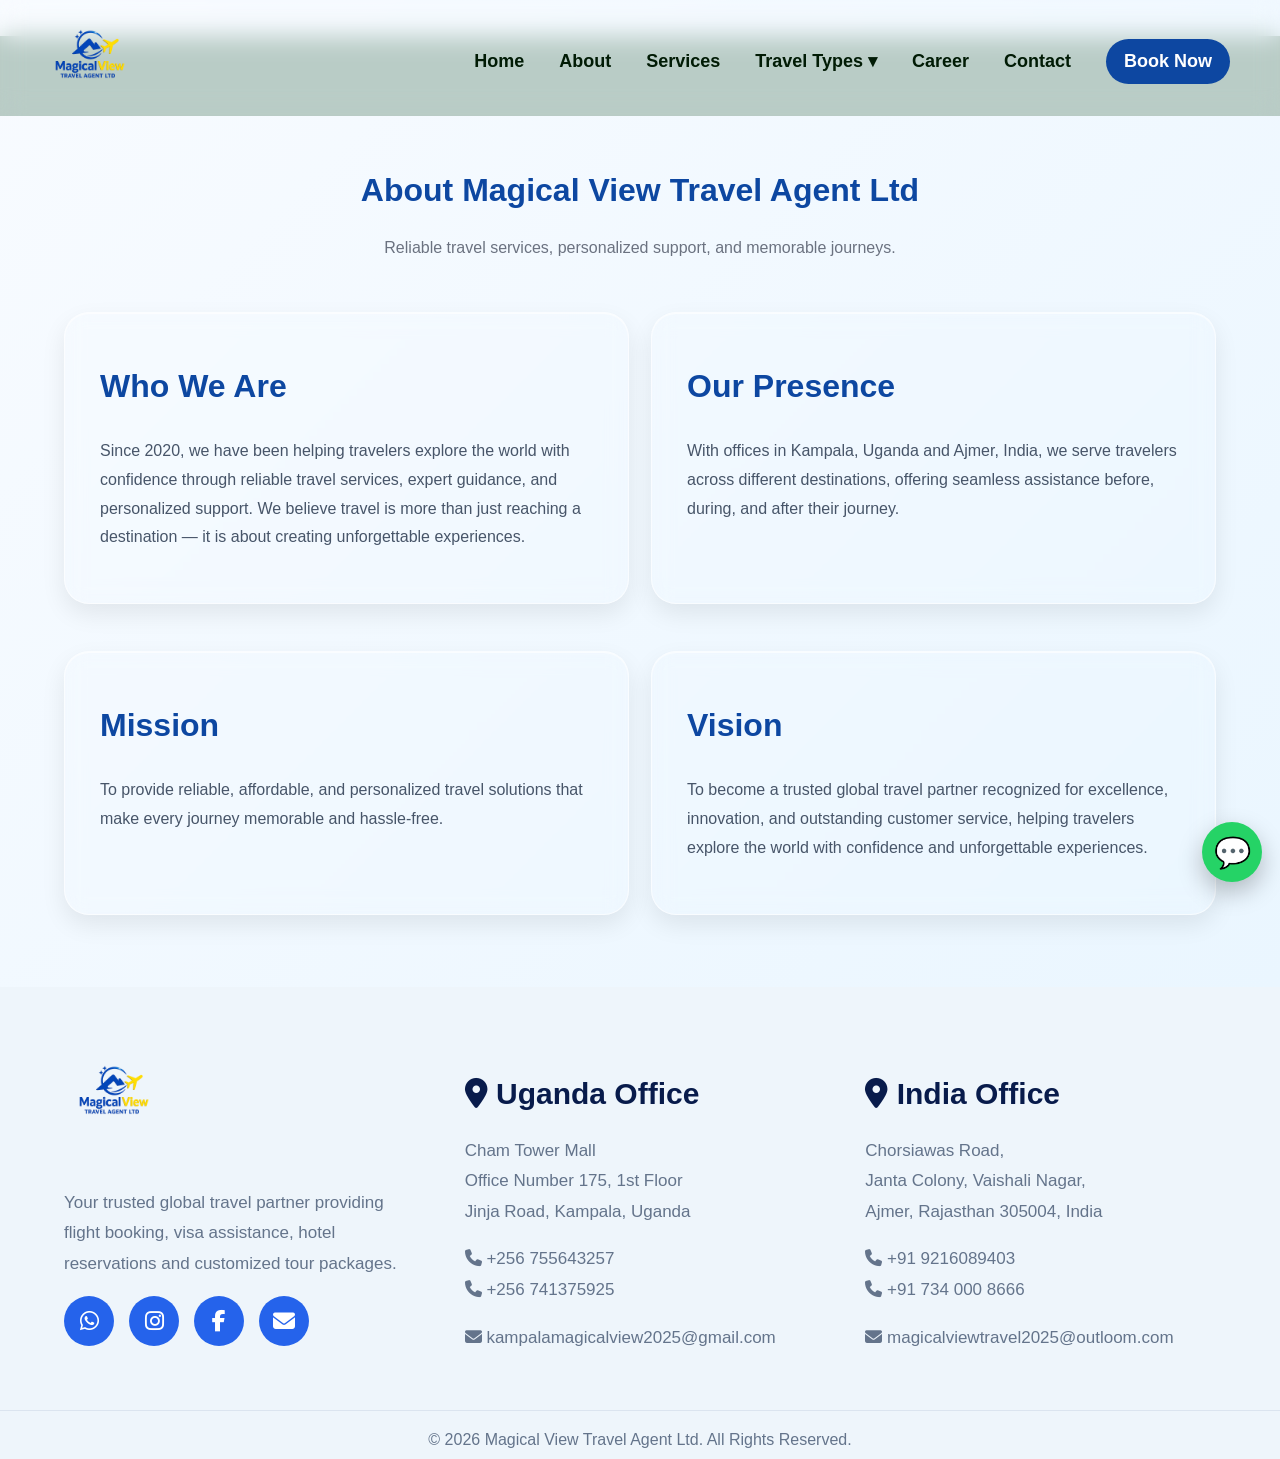
<file: about.html>
<!doctype html>
<html lang="en">

<head>
  <meta charset="utf-8">
  <meta name="viewport" content="width=device-width,initial-scale=1">
  <title>About Us - Magical View Travel</title>
  <link rel="stylesheet" href="style.css">
  <link rel="stylesheet"
href="https://cdnjs.cloudflare.com/ajax/libs/font-awesome/6.5.1/css/all.min.css">
</head>

<body  class="about-page">

  <nav class="nav">
    <div class="container">
      <a class="brand" href="index.html">
        <img src="assets/logo.png" alt="Magical View Travel Logo">
      
      </a>
      <div class="menu">
        <a href="index.html">Home</a>
        <a href="about.html">About</a>
        <a href="services.html">Services</a>

        <!--this is a dropdwon menu-->

         <div class="dropdown">
           <a href="index.html#travel-types">Travel Types ▾</a>

          <div class="dropdown-menu">
            <a href="#honeymoon">Honeymoon</a>
            <a href="#family">Family Vacation</a>
            <a href="#cultural">Cultural Tours</a>
            <a href="#adventure">Adventure Tours</a>
          </div>
        </div>

        <a href="career.html">Career</a>
        <a href="contact.html">Contact</a>
        <a class="btn btn-primary" href="contact.html#booking">Book Now</a>
      </div>
    </div>
  </nav>


  <section class="section about-page">
    <div class="container">
      <div class="section-title">
        <h2>About Magical View Travel Agent Ltd</h2>
        <p>Reliable travel services, personalized support, and memorable journeys.</p>
      </div>

      <div class="grid grid-2">
       <div class="card about-card">
          <h3>Who We Are</h3>
          <p>Since 2020, we have been helping travelers explore the world with confidence through reliable travel
            services, expert guidance, and personalized support. We believe travel is more than just reaching a
            destination — it is about creating unforgettable experiences.</p>
        </div>
       <div class="card about-card">
          <h3>Our Presence</h3>
          <p>With offices in Kampala, Uganda and Ajmer, India, we serve travelers across different destinations,
            offering seamless assistance before, during, and after their journey.</p>
        </div>
      </div>

      <div class="grid grid-2" style="margin-top:22px">
       <div class="card about-card">
          <h3>Mission</h3>
          <p>To provide reliable, affordable, and personalized travel solutions that make every journey memorable and
            hassle-free.</p>
        </div>
       <div class="card about-card">
          <h3>Vision</h3>
          <p>To become a trusted global travel partner recognized for excellence, innovation, and outstanding customer
            service, helping travelers explore the world with confidence and unforgettable experiences.</p>
          
        </div>
      </div>




      <div class="whatsapp">
        <a href="#" class="whatsapp-btn" id="waBtn" aria-label="WhatsApp">💬</a>
        <div class="wa-menu" id="waMenu">
          <h4>Chat on WhatsApp</h4>
          <a class="wa-link" href="https://wa.me/256755643257" target="_blank" rel="noopener">
            Uganda Office 1
            <small>+256 755643257</small>
          </a>
          <a class="wa-link" href="https://wa.me/256741375925" target="_blank" rel="noopener">
            Uganda Office 2
            <small>+256 741375925</small>
          </a>
          <a class="wa-link" href="https://wa.me/919216089403" target="_blank" rel="noopener">
            India Office
            <small>+91 9216089403</small>
          
          </a>

          <a class="wa-link" href="https://wa.me/919216089402" target="_blank" rel="noopener">
            India Office
          
            <small>+91 919216089402</small>
          </a>

        </div>
      </div>
    </div>
  </section>

   <footer class="footer-modern">

  <div class="container footer-grid">

    <!-- Company Info -->
    <div class="footer-company">

      <img src="assets/logo.png" alt="Magical View Travel Logo">

      <p>
        Your trusted global travel partner providing flight booking,
        visa assistance, hotel reservations and customized tour packages.
      </p>

     <div class="social-icons">

  <a href="https://wa.me/256755643257" target="_blank">
    <i class="fab fa-whatsapp"></i>
  </a>

  <a href="https://www.instagram.com/" target="_blank">
    <i class="fab fa-instagram"></i>
  </a>

  <a href="https://www.facebook.com/" target="_blank">
    <i class="fab fa-facebook-f"></i>
  </a>

  <a href="mailto:magicalview4@gmail.com">
    <i class="fas fa-envelope"></i>
  </a>

</div>
      <!-- WhatsApp Popup -->
      <div class="footer-wa-menu" id="footerWaMenu">

        <a href="https://wa.me/256755643257" target="_blank">
          Uganda Office 1
          <small>+256 755643257</small>
        </a>

        <a href="https://wa.me/256741375925" target="_blank">
          Uganda Office 2
          <small>+256 741375925</small>
        </a>

        <a href="https://wa.me/919216089403" target="_blank">
          India Office 1
          <small>+91 9216089403</small>
        </a>

        <a href="https://wa.me/917340008666" target="_blank">
          India Office 2
          <small>+91 7340008666</small>
        </a>

      </div>

    </div>

    <!-- Uganda Office -->
    <div class="office-box">

      <h3><i class="fas fa-map-marker-alt"></i> Uganda Office</h3>

      <p>
        Cham Tower Mall<br>
        Office Number 175, 1st Floor<br>
        Jinja Road, Kampala, Uganda
      </p>

      <p>
        <i class="fas fa-phone"></i> +256 755643257<br>
        <i class="fas fa-phone"></i> +256 741375925
      </p>

      <p>
        <i class="fas fa-envelope"></i>
        kampalamagicalview2025@gmail.com
      </p>

    </div>

    <!-- India Office -->
    <div class="office-box">

      <h3><i class="fas fa-map-marker-alt"></i> India Office</h3>

      <p>
        Chorsiawas Road,<br>
        Janta Colony, Vaishali Nagar,<br>
        Ajmer, Rajasthan 305004, India
      </p>

      <p>
        <i class="fas fa-phone"></i> +91 9216089403<br>
        <i class="fas fa-phone"></i> +91 734 000 8666
      </p>

      <p>
        <i class="fas fa-envelope"></i>
        magicalviewtravel2025@outloom.com
      </p>

    </div>

  </div>

  <div class="footer-copy">
    © 2026 Magical View Travel Agent Ltd. All Rights Reserved.
  </div>

</footer>


      <script src="script.js"></script>

</body>

</html>
</file>
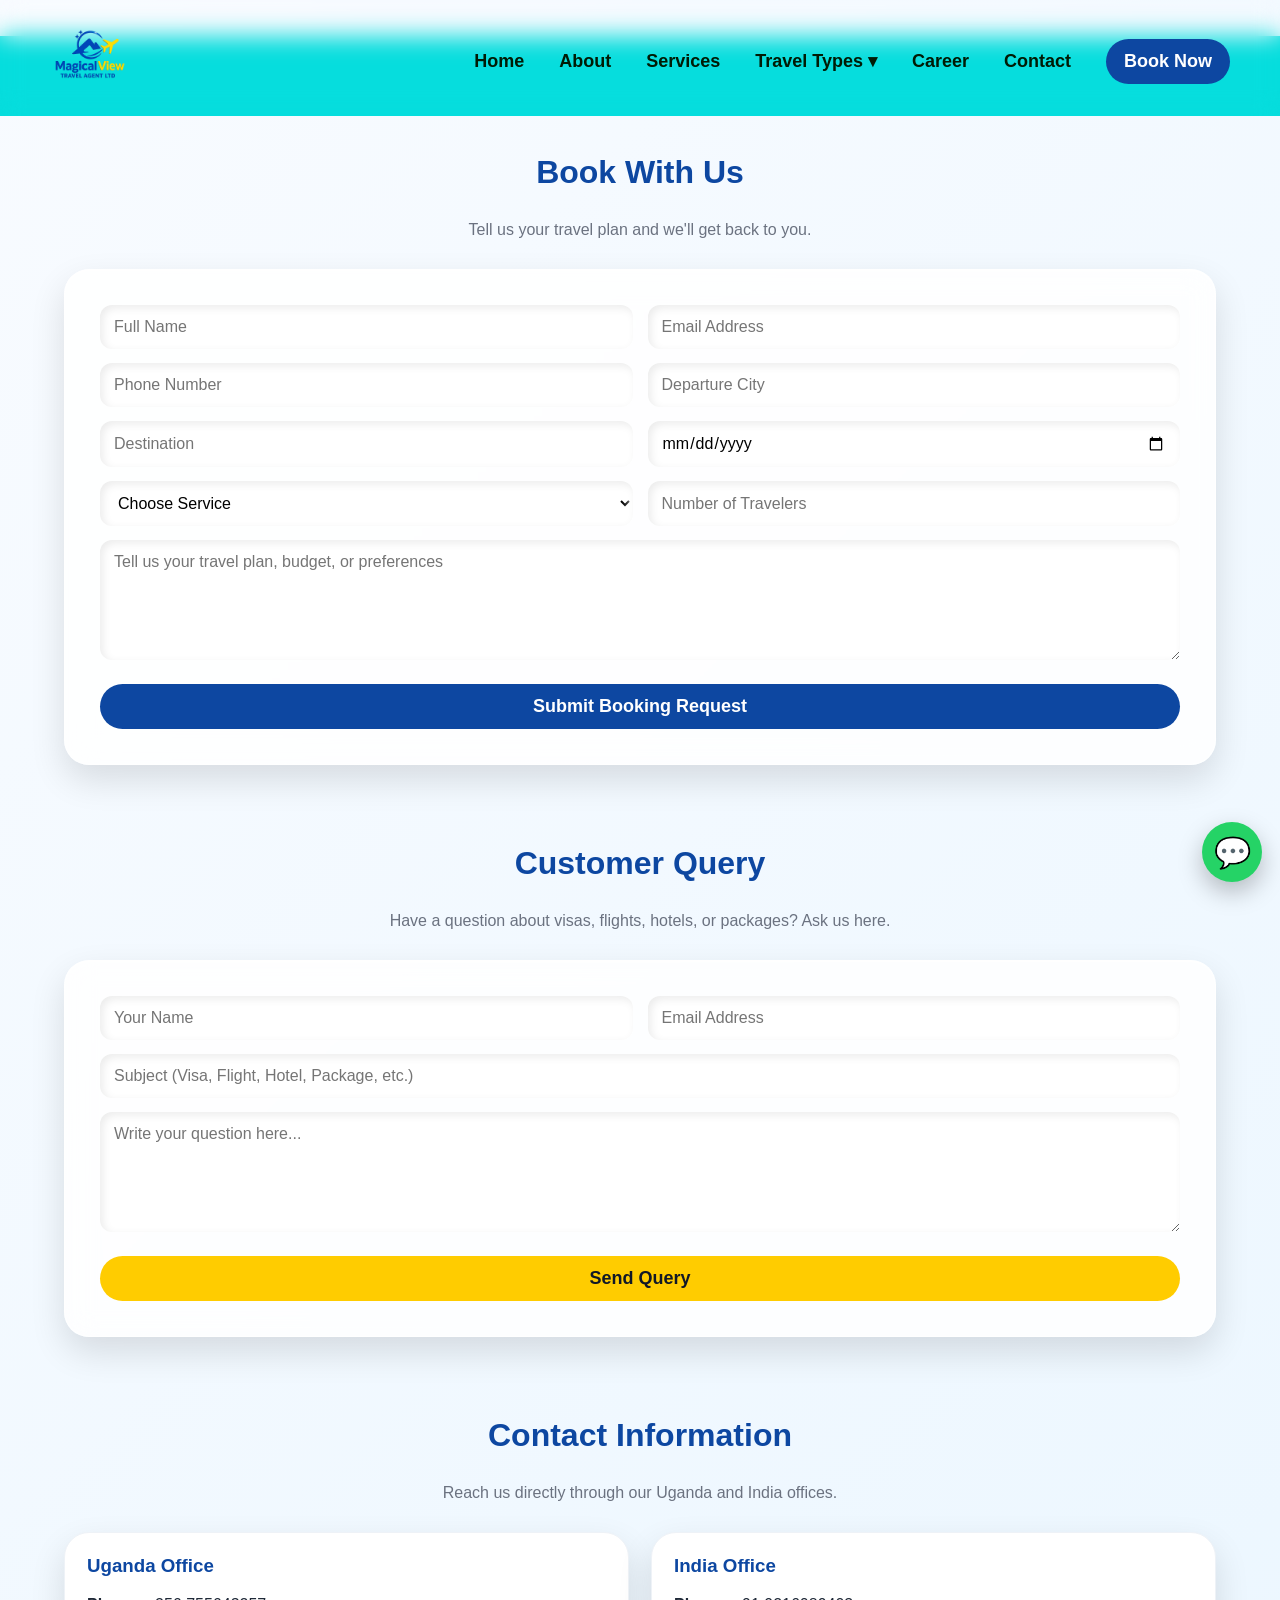
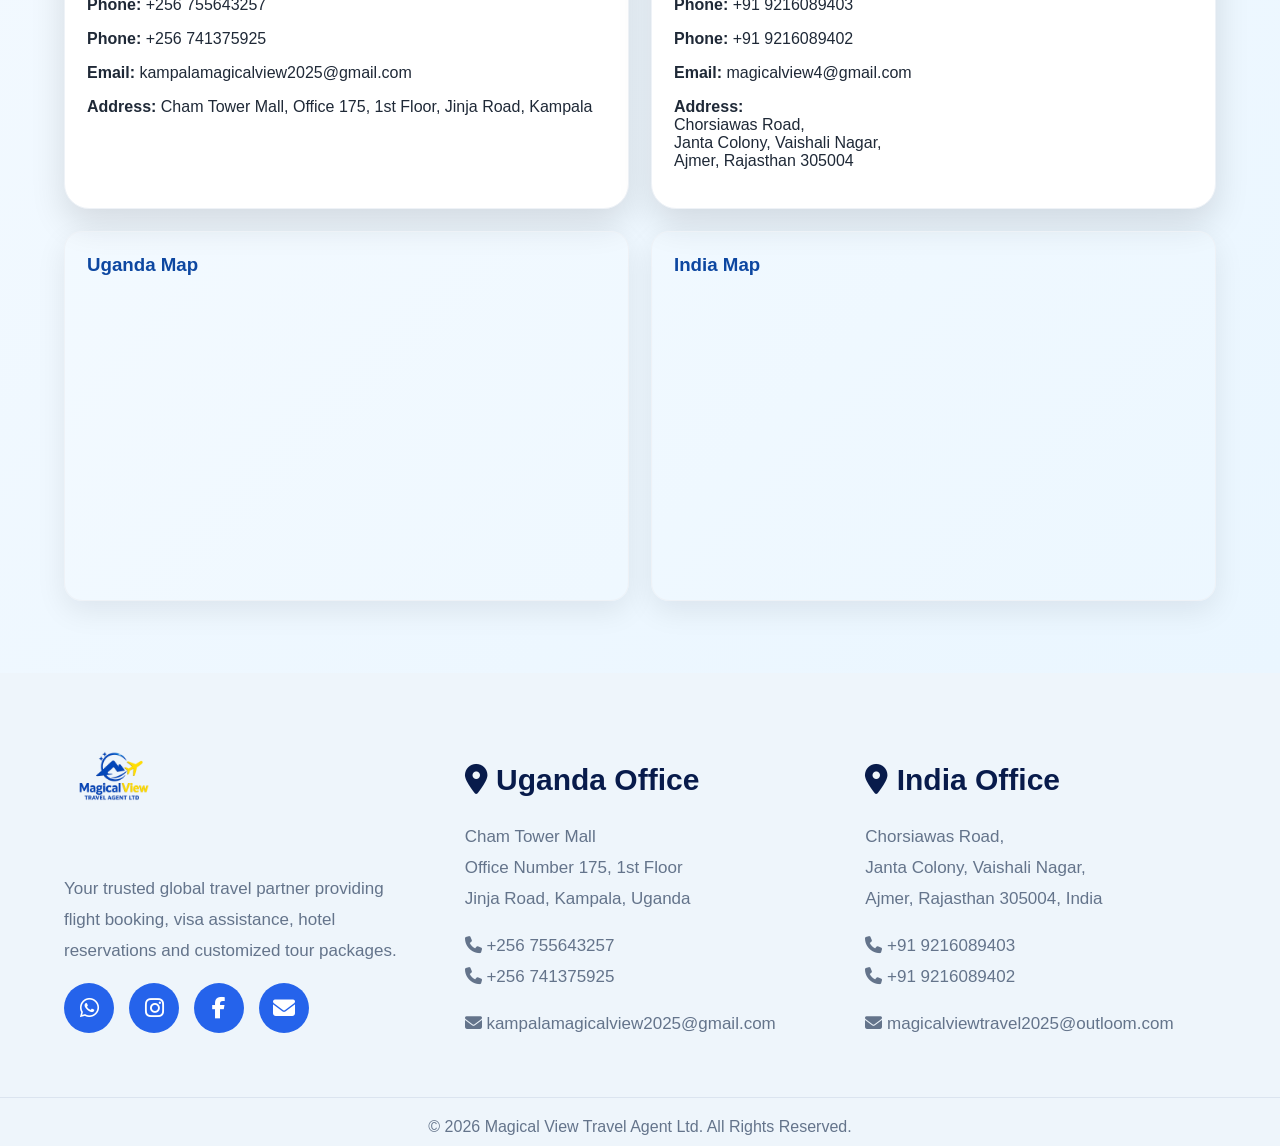
<file: contact.html>
<!doctype html>
<html lang="en">

<head>
  <meta charset="utf-8">
  <meta name="viewport" content="width=device-width,initial-scale=1">
  <title>Contact &amp; Booking - Magical View Travel</title>
  <link rel="stylesheet" href="style.css">
  <link rel="stylesheet"
href="https://cdnjs.cloudflare.com/ajax/libs/font-awesome/6.5.1/css/all.min.css">
</head>

<body class="contact-page"">

  <nav class="nav">
    <div class="container">
      <a class="brand" href="index.html">
        <img src="assets/logo.png" alt="Magical View Travel Logo">
       
      </a>
      <div class="menu">
        <a href="index.html">Home</a>
        <a href="about.html">About</a>
        <a href="services.html">Services</a>
            <div class="dropdown">
           <a href="index.html#travel-types">Travel Types ▾</a>

          <div class="dropdown-menu">
            <a href="#honeymoon">Honeymoon</a>
            <a href="#family">Family Vacation</a>
            <a href="#cultural">Cultural Tours</a>
            <a href="#adventure">Adventure Tours</a>
          </div>
        </div>

        <a href="career.html">Career</a>
        <a href="contact.html">Contact</a>

        <a class="btn btn-primary" href="contact.html#booking">Book Now</a>
      </div>
    </div>
  </nav>


  <section class="section" style="padding-top:54px">
    <div class="container">
      <div class="section-title">
        <h2>Book With Us</h2>
        <p>Tell us your travel plan and we&apos;ll get back to you.</p>
      </div>

      <div class="card booking-card">
        <form class="form" action="#" method="post">
          <div class="form-row">
            <input type="text" name="name" placeholder="Full Name" required>
            <input type="email" name="email" placeholder="Email Address" required>
          </div>
          <div class="form-row">
            <input type="tel" name="phone" placeholder="Phone Number" required>
            <input type="text" name="departure" placeholder="Departure City">
          </div>
          <div class="form-row">
            <input type="text" name="destination" placeholder="Destination">
            <input type="date" name="travel_date">
          </div>
          <div class="form-row">
            <select name="service">
              <option>Choose Service</option>
              <option>Flight Booking</option>
              <option>Hotel Booking</option>
              <option>Visa Assistance</option>
              <option>Custom Tour Package</option>
              <option>Group / Corporate Travel</option>
            </select>
            <input type="number" name="travellers" min="1" placeholder="Number of Travelers">
          </div>
          <textarea name="details" placeholder="Tell us your travel plan, budget, or preferences"></textarea>
          <button class="btn btn-primary" type="submit">Submit Booking Request</button>
        </form>
      </div>

      <div class="section-title" style="margin-top:46px">
        <h2>Customer Query</h2>
        <p>Have a question about visas, flights, hotels, or packages? Ask us here.</p>
      </div>

      <div class="card booking-card" id="query">
        <form class="form" action="#" method="post">
          <div class="form-row">
            <input type="text" name="qname" placeholder="Your Name" required>
            <input type="email" name="qemail" placeholder="Email Address" required>
          </div>
          <input type="text" name="subject" placeholder="Subject (Visa, Flight, Hotel, Package, etc.)">
          <textarea name="message" placeholder="Write your question here..." required></textarea>
          <button class="btn btn-secondary" type="submit">Send Query</button>
        </form>
      </div>

      <div class="section-title" style="margin-top:46px">
        <h2>Contact Information</h2>
        <p>Reach us directly through our Uganda and India offices.</p>
      </div>

      <div class="grid grid-2">
        <div class="card contact-card">
          <h3>Uganda Office</h3>
          <p><strong>Phone:</strong> +256 755643257</p>
          <p><strong>Phone:</strong> +256 741375925</p>
          <p><strong>Email:</strong> kampalamagicalview2025@gmail.com</p>
          <p><strong>Address:</strong> Cham Tower Mall, Office 175, 1st Floor, Jinja Road, Kampala</p>
        </div>
       <div class="card contact-card">
          <h3>India Office</h3>

          <p><strong>Phone:</strong> +91 9216089403</p>
          <p><strong>Phone:</strong> +91 9216089402</p>

          <p><strong>Email:</strong> magicalview4@gmail.com</p>

          <p>
            <strong>Address:</strong><br>
            Chorsiawas Road,<br>
            Janta Colony, Vaishali Nagar,<br>
            Ajmer, Rajasthan 305004
          </p>
        </div>
      </div>

      <div class="grid grid-2" style="margin-top:22px">
        <div class="card">
          <h3>Uganda Map</h3>
          <iframe class="map" loading="lazy" referrerpolicy="no-referrer-when-downgrade"
            src="https://www.google.com/maps?q=Cham+Tower+Mall+Kampala&amp;output=embed"></iframe>
        </div>
        <div class="card">
          <h3>India Map</h3>
          <iframe class="map" loading="lazy" referrerpolicy="no-referrer-when-downgrade"
            src="https://www.google.com/maps?q=Vaishali+Nagar+Ajmer&amp;output=embed"></iframe>
        </div>
      </div>
    </div>
  </section>


  <div class="whatsapp">
    <a href="#" class="whatsapp-btn" id="waBtn" aria-label="WhatsApp">💬</a>
    <div class="wa-menu" id="waMenu">
      <h4>Chat on WhatsApp</h4>
      <a class="wa-link" href="https://wa.me/256755643257" target="_blank" rel="noopener">
        Uganda Office 1
        <small>+256 755643257</small>
      </a>
      <a class="wa-link" href="https://wa.me/256741375925" target="_blank" rel="noopener">
        Uganda Office 2
        <small>+256 741375925</small>
      </a>
      <a class="wa-link" href="https://wa.me/919216089403" target="_blank" rel="noopener">
        India Office
        <small>+91 9216089403</small>
      </a>
      <a class="wa-link" href="https://wa.me/+91 9216089402" target="_blank">
  India Office 2
  <small>+91 9216089402</small>
</a>
    </div>
  </div>

  <footer class="footer-modern">

  <div class="container footer-grid">

    <!-- Company Info -->
    <div class="footer-company">

      <img src="assets/logo.png" alt="Magical View Travel Logo">

      <p>
        Your trusted global travel partner providing flight booking,
        visa assistance, hotel reservations and customized tour packages.
      </p>

     <div class="social-icons">

  <a href="https://wa.me/256755643257" target="_blank">
    <i class="fab fa-whatsapp"></i>
  </a>

  <a href="https://www.instagram.com/" target="_blank">
    <i class="fab fa-instagram"></i>
  </a>

  <a href="https://www.facebook.com/" target="_blank">
    <i class="fab fa-facebook-f"></i>
  </a>

  <a href="mailto:magicalview4@gmail.com">
    <i class="fas fa-envelope"></i>
  </a>

</div>
      <!-- WhatsApp Popup -->
      <div class="footer-wa-menu" id="footerWaMenu">

        <a href="https://wa.me/256755643257" target="_blank">
          Uganda Office 1
          <small>+256 755643257</small>
        </a>

        <a href="https://wa.me/256741375925" target="_blank">
          Uganda Office 2
          <small>+256 741375925</small>
        </a>

        <a href="https://wa.me/919216089403" target="_blank">
          India Office 1
          <small>+91 9216089403</small>
        </a>

        <a href="https://wa.me/+91 9216089402" target="_blank">
          India Office 2
          <small>+91 9216089402</small>
        </a>

      </div>

    </div>

    <!-- Uganda Office -->
    <div class="office-box">

      <h3><i class="fas fa-map-marker-alt"></i> Uganda Office</h3>

      <p>
        Cham Tower Mall<br>
        Office Number 175, 1st Floor<br>
        Jinja Road, Kampala, Uganda
      </p>

      <p>
        <i class="fas fa-phone"></i> +256 755643257<br>
        <i class="fas fa-phone"></i> +256 741375925
      </p>

      <p>
        <i class="fas fa-envelope"></i>
        kampalamagicalview2025@gmail.com
      </p>

    </div>

    <!-- India Office -->
    <div class="office-box">

      <h3><i class="fas fa-map-marker-alt"></i> India Office</h3>

      <p>
        Chorsiawas Road,<br>
        Janta Colony, Vaishali Nagar,<br>
        Ajmer, Rajasthan 305004, India
      </p>

      <p>
        <i class="fas fa-phone"></i> +91 9216089403<br>
        <i class="fas fa-phone"></i> +91 9216089402
      </p>

      <p>
        <i class="fas fa-envelope"></i>
        magicalviewtravel2025@outloom.com
      </p>

    </div>

  </div>

  <div class="footer-copy">
    © 2026 Magical View Travel Agent Ltd. All Rights Reserved.
  </div>

</footer>

  <script src="script.js"></script>

</body>

</html>
</file>
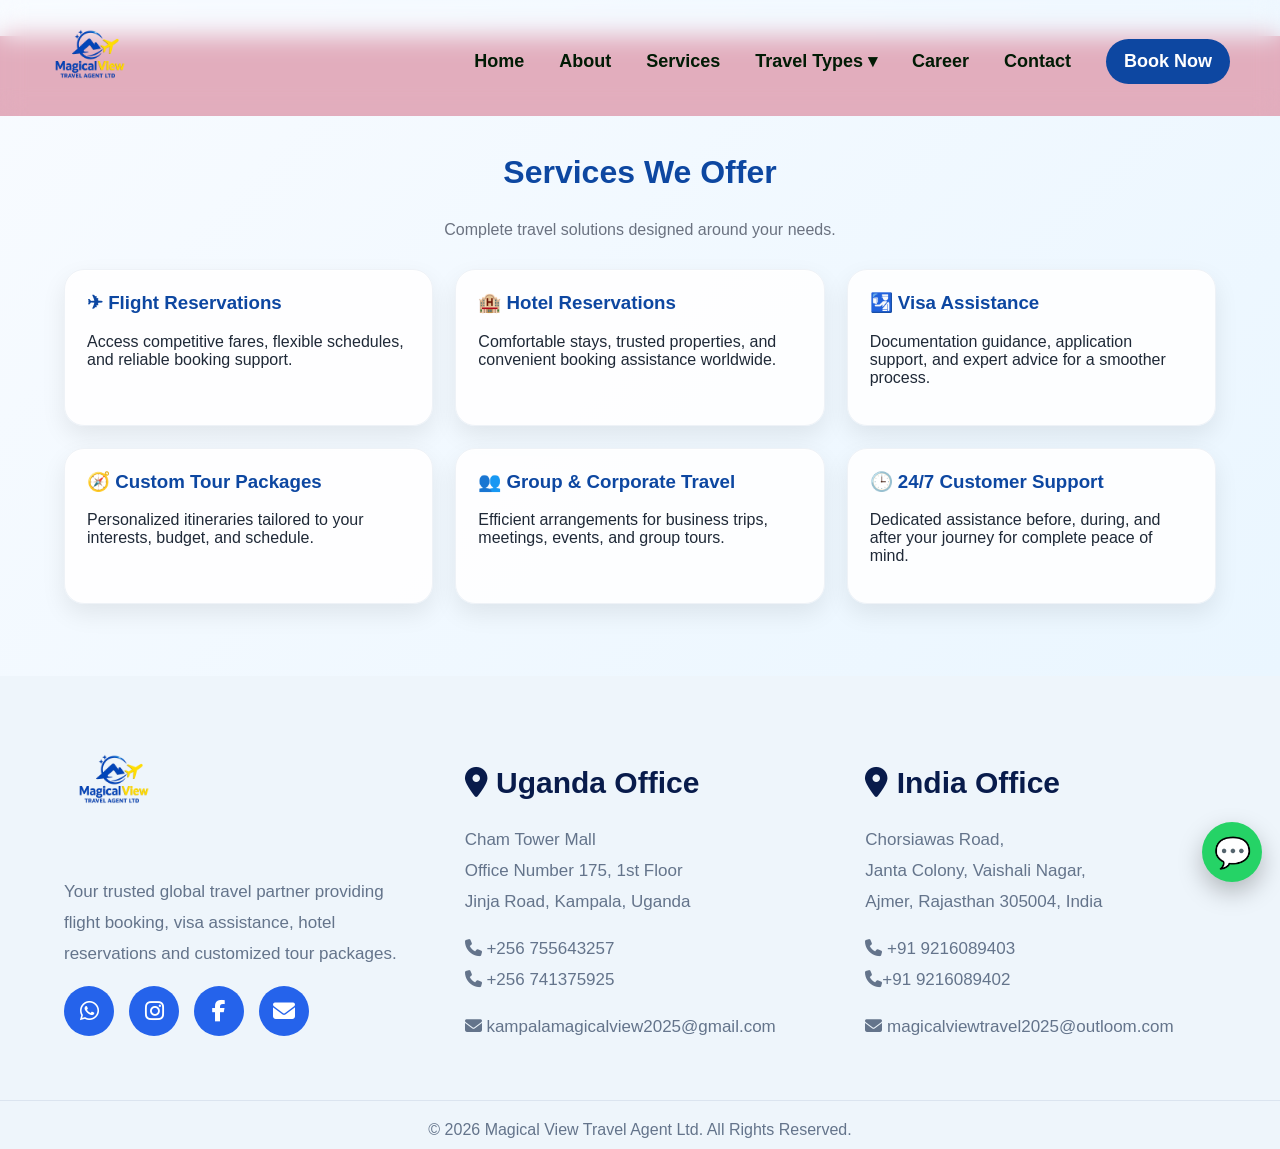
<file: services.html>
<!doctype html>
<html lang="en">

<head>
  <meta charset="utf-8">
  <meta name="viewport" content="width=device-width,initial-scale=1">
  <title>Services - Magical View Travel</title>
  <link rel="stylesheet" href="style.css">
  <link rel="stylesheet" href="https://cdnjs.cloudflare.com/ajax/libs/font-awesome/6.5.1/css/all.min.css">
</head>

<body  class="services-page">

  

  <nav class="nav">
    <div class="container">
      <a class="brand" href="index.html">
        <img src="assets/logo.png" alt="Magical View Travel Logo">
       
      </a>
      <div class="menu">
        <a href="index.html">Home</a>
        <a href="about.html">About</a>
        <a href="services.html">Services</a>
        <div class="dropdown">
        <a href="index.html#travel-types">Travel Types ▾</a>

        <div class="dropdown-menu">
          <a href="index.html#honeymoon">Honeymoon</a>
          <a href="index.html#family">Family Vacation</a>
          <a href="index.html#cultural">Cultural Tours</a>
          <a href="index.html#adventure">Adventure Tours</a>
        </div>
      </div>

        <a href="career.html">Career</a>
        <a href="contact.html">Contact</a>
        <a class="btn btn-primary" href="contact.html#booking">Book Now</a>
      </div>
    </div>
  </nav>


  <section class="section" style="padding-top:54px">
    <div class="container">
      <div class="section-title">
        <h2>Services We Offer</h2>
        <p>Complete travel solutions designed around your needs.</p>
      </div>

      <div class="grid grid-3 services">
        <div class="card">
          <h3>✈ Flight Reservations</h3>
          <p>Access competitive fares, flexible schedules, and reliable booking support.</p>
        </div>
        <div class="card">
          <h3>🏨 Hotel Reservations</h3>
          <p>Comfortable stays, trusted properties, and convenient booking assistance worldwide.</p>
        </div>
        <div class="card">
          <h3>🛂 Visa Assistance</h3>
          <p>Documentation guidance, application support, and expert advice for a smoother process.</p>
        </div>
        <div class="card">
          <h3>🧭 Custom Tour Packages</h3>
          <p>Personalized itineraries tailored to your interests, budget, and schedule.</p>
        </div>
        <div class="card">
          <h3>👥 Group &amp; Corporate Travel</h3>
          <p>Efficient arrangements for business trips, meetings, events, and group tours.</p>
        </div>
        <div class="card">
          <h3>🕒 24/7 Customer Support</h3>
          <p>Dedicated assistance before, during, and after your journey for complete peace of mind.</p>
        </div>
      </div>
    </div>
  </section>




  <div class="whatsapp">
    <a href="#" class="whatsapp-btn" id="waBtn" aria-label="WhatsApp">💬</a>
    <div class="wa-menu" id="waMenu">
      <h4>Chat on WhatsApp</h4>
      <a class="wa-link" href="https://wa.me/256755643257" target="_blank" rel="noopener">
        Uganda Office 1
        <small>+256 755643257</small>
      </a>
      <a class="wa-link" href="https://wa.me/256741375925" target="_blank" rel="noopener">
        Uganda Office 2
        <small>+256 741375925</small>
      </a>
      <a class="wa-link" href="https://wa.me/919216089403" target="_blank" rel="noopener">
        India Office
        <small>+91 9216089403</small>
        <small>+91 9216089402</small>


      </a>
    </div>
  </div>

  <footer class="footer-modern">

    <div class="container footer-grid">

      <!-- Company Info -->
      <div class="footer-company">

        <img src="assets/logo.png" alt="Magical View Travel Logo">

        <p>
          Your trusted global travel partner providing flight booking,
          visa assistance, hotel reservations and customized tour packages.
        </p>

        <div class="social-icons">
          

          <a href="https://wa.me/256755643257" target="_blank">
            <i class="fab fa-whatsapp"></i>
          </a>

          <a href="https://www.instagram.com/" target="_blank">
            <i class="fab fa-instagram"></i>
          </a>

          <a href="https://www.facebook.com/" target="_blank">
            <i class="fab fa-facebook-f"></i>
          </a>

          <a href="mailto:magicalview4@gmail.com">
            <i class="fas fa-envelope"></i>
          </a>


          <!-- WhatsApp Popup -->
          <div class="footer-wa-menu" id="footerWaMenu">

            <a href="https://wa.me/256755643257" target="_blank">
              Uganda Office 1
              <small>+256 755643257</small>
            </a>

            <a href="https://wa.me/256741375925" target="_blank">
              Uganda Office 2
              <small>+256 741375925</small>
            </a>

            <a href="https://wa.me/919216089403" target="_blank">
              India Office 1
              <small>+91 9216089403</small>
            </a>

            <a href="https://wa.me/+91 9216089402" target="_blank">
              India Office 2
              <small>+91 9216089402</small>
            </a>

          </div>
        </div>

      </div>

      <!-- Uganda Office -->
      <div class="office-box">

        <h3><i class="fas fa-map-marker-alt"></i> Uganda Office</h3>

        <p>
          Cham Tower Mall<br>
          Office Number 175, 1st Floor<br>
          Jinja Road, Kampala, Uganda
        </p>

        <p>
          <i class="fas fa-phone"></i> +256 755643257<br>
          <i class="fas fa-phone"></i> +256 741375925
        </p>

        <p>
          <i class="fas fa-envelope"></i>
          kampalamagicalview2025@gmail.com
        </p>

      </div>

      <!-- India Office -->
      <div class="office-box">

        <h3><i class="fas fa-map-marker-alt"></i> India Office</h3>

        <p>
          Chorsiawas Road,<br>
          Janta Colony, Vaishali Nagar,<br>
          Ajmer, Rajasthan 305004, India
        </p>

        <p>
          <i class="fas fa-phone"></i> +91 9216089403<br>
          <i class="fas fa-phone"></i>+91 9216089402

        <p>
          <i class="fas fa-envelope"></i>
          magicalviewtravel2025@outloom.com
        </p>

      </div>

    </div>

    <div class="footer-copy">
      © 2026 Magical View Travel Agent Ltd. All Rights Reserved.
    </div>

  </footer>
  <script src="script.js"></script>

</body>

</html>
</file>
<file: style.css>
:root {
  --primary: #0d47a1;
  --secondary: #ffcc00;
  --dark: #10243e;
  --light: #f7f9fc;
}
* {
  box-sizing: border-box;
}
html {
  scroll-behavior: smooth;
}
body {
  margin: 0;
  font-family: Arial, Helvetica, sans-serif;
  color: #1f2937;
  background: #ffffff;
}
a {
  text-decoration: none;
  color: inherit;
}



.topbar {
  background: var(--dark);
  color: #ffffff;
  font-size: 14px;
  padding: 8px 0;
  min-height: 40px;
  height: auto;
}

.topbar .container {
  display: flex;
  justify-content: space-between;
  gap: 12px;
  padding: 8px 0;
  flex-wrap: wrap;
}

/* NAVBAR */


.nav{
  position:absolute;
    top:0;
    left:0;
    width:100%;
    z-index:999;
   
    background:transparent;
}

.nav .container{
     width:100%;
    max-width:100% !important;
    margin-top:-50px;
    padding:0;

    display:flex;
    align-items:center;
    justify-content:space-between;
     padding:15px 50px;   /* Left & Right equal spacing */


   
    backdrop-filter:blur(12px);
    -webkit-backdrop-filter:blur(12px);
 
}


.brand img{
    width:95px;
    height:auto;
    display:block;
}

.menu{
  margin-top: 20px;
    display:flex;
    align-items:center;
    gap:25px;
}

.menu a{
    text-decoration:none;
    color:#000;
    font-size:18px;
    font-weight:400;
}

.btn-primary{
    background:#0d47a1;
    color:#fff !important;
    padding:14px 28px;
    border-radius:30px;
}


.brand {
  margin-top: 20px;
  display: flex;
  align-items: center;
  right: -10px;
  gap: 10px; /* pehle 30px tha */
  margin-left: 0;
}

.brand img {
  width: 100px;
  height: auto;
  margin: -10px;
  padding: -10px;
}


.menu {
  display: flex;
  gap: 35px;
  align-items: center;
  flex-wrap: wrap;
}
.menu a {
  color: #011b05;
  font-weight: 600;
  font-size: large;
  transition: all .3s ease;
}

.menu a:hover {
  color: rgb(29, 187, 8);
  transform: translateY(-3px) scale(1.15);
}

.btn {
  display: inline-block;
  padding: 12px 18px;
  border-radius: 999px;
  font-weight: 700;
  border: 0;
  cursor: pointer;
}
.btn-primary {
  background: var(--primary);
  color: #fff;
}

.btn-secondary {
  background: var(--secondary);
  color: #111827;
}
.btn-primary:hover {
  background: #1565c0;
  color: #fff;
  box-shadow: 0 15px 35px rgba(13, 71, 161, 0.6);
  letter-spacing: 1.5px;
  text-shadow: 0 0 10px rgba(255, 255, 255, 0.8);
}

.btn-secondary:hover {
  background: #ffd633;
  color: #000;
  box-shadow: 0 15px 35px rgba(255, 204, 0, 0.6);

  letter-spacing: 1.5px;
  text-shadow: 0 0 10px rgba(255, 255, 255, 0.8);
}


.hero {
  position: static;
  margin-top: 0;
  padding:0;
  min-height: 100vh;
  display: grid;
  place-items: center;
  text-align: center;
  color: #fff;
 
}
.hero-video{
  position:absolute;
  top:0;
  left:0;
  width:100%;
  height:100%;
  object-fit:cover;
  z-index:0;
}

@keyframes heroZoom {
  0% {
    transform: scale(1);
  }

  100% {
    transform: scale(1.15);
  }
}

.hero::after{
  content:"";
  position:absolute;
  inset:0;
  background:rgba(0,0,0,0.25);
}

.hero .content {
  position: relative;
  z-index: 2;
  max-width: 1000px;
  margin:  0;
  padding: 0 20px;
}

.hero h1 {
  font-size: clamp(2rem, 4vw, 3.8rem);
  line-height: 1.15;
  margin: 0 0 20px;
  text-shadow: 0 5px 20px rgba(0,0,0,.4);
}
.slide-up {
  animation: slideUp 1.5s ease;
}

@keyframes slideUp {
  from {
    opacity: 0;
    transform: translateY(50px);
  }
  to {
    opacity: 1;
    transform: translateY(0);
  }
}
.hero p{
  font-size:1.25rem;
  max-width:850px;
  margin:0 auto 30px;
}
@media(max-width:768px){

  .hero .content{
    margin-top:120px;
  }

  .hero h1{
    font-size:2.2rem;
    line-height:1.2;
  }

  .hero p{
    font-size:1rem;
  }

}

.hero .actions {
  display: flex;
  gap: 12px;
  justify-content: center;
  flex-wrap: wrap;
}
.section {
  padding: 72px 0;
  background:linear-gradient(
        135deg,
        #f8fbff,
        #eaf6ff
    );
}

.section-title {

  text-align: center;
  margin-top: 100px;
  gap:0;
}
.section-title h2 {
  margin-top: 80px;
  
  font-size: 2rem;
  color: var(--primary);
}

.section-title p {
  
  margin:30px;
  color: #6b7280;
}
.grid {
  display: grid;
  gap: 22px;
}
.grid-2 {
  grid-template-columns: repeat(2, minmax(0, 1fr));
}
.grid-3 {
  grid-template-columns: repeat(3, minmax(0, 1fr));
}
.card {
  background: #ffffff18;
  border-radius: 18px;
  padding: 22px;
  box-shadow: 0 10px 30px rgba(2, 6, 23, 0.08);
  border: 1px solid #eef2f7;
}
.card h3 {
  margin-top: 0;
  color: var(--primary);
}
.stats {
  display: grid;
  grid-template-columns: repeat(3, minmax(0, 1fr));
  gap: 18px;
  margin-top: 28px;
}
.stat {
  background: var(--light);
  border-radius: 18px;
  padding: 20px;
  text-align: center;
}
.stat .num {
  font-size: 2rem;
  font-weight: 800;
  color: var(--primary);
}
.services .card{
    transition: all .5s ease;
    transform-style: preserve-3d;
    perspective: 1000px;

    background: rgba(255,255,255,0.9);
    border-radius: 20px;

    box-shadow:
      0 10px 25px rgba(0,0,0,.08),
      inset 0 1px 1px rgba(255,255,255,.8);
}

.services .card:hover{
    transform:
      translateY(-15px)
      rotateX(8deg)
      rotateY(-8deg);

    background: linear-gradient(
      135deg,
      #0d47a1,
      #1565c0
    );

    color:#fff;

    box-shadow:
      0 25px 45px rgba(13,71,161,.35);
}

.services .card:hover h3{
    color:#ffcc00;
}

.services .card:hover p{
    color:#ffffff;
}

.contact-card{
    background:#fff;
    border-radius:25px;

    box-shadow:
      0 15px 35px rgba(0,0,0,.12);

    transition:.5s;
}

.contact-card:hover{
    transform:translateY(-12px);
    box-shadow:
      0 25px 45px rgba(13,71,161,.25);
}


.destinations .card {
  padding: 0;
  overflow: hidden;
}
.destinations img {
  width: 100%;
  height: 230px;
  object-fit: cover;
  display: block;
}
.destinations .body {
  padding: 18px;
}
.badges {
  display: flex;
  gap: 10px;
  flex-wrap: wrap;
}
.badge {
  padding: 8px 12px;
  border-radius: 999px;
  background: #eef4ff;
  color: var(--primary);
  font-weight: 700;
  font-size: 0.92rem;
}
.partners {
  display: grid;
  grid-template-columns: repeat(5, minmax(0, 1fr));
  gap: 14px;
}
.partner {
  background: #fff;
  border: 1px solid #e5e7eb;
  border-radius: 16px;
  padding: 18px;
  text-align: center;
  font-weight: 700;
  color: #374151;
}
.testimonials {
  position: relative;
  overflow: hidden;
}
.slide {
  display: none;
}
.slide.active {
  display: block;
}
.form {
  display: grid;
  gap: 14px;
}
.form-row {
  display: grid;
  grid-template-columns: repeat(2, minmax(0, 1fr));
  gap: 14px;
}
input,
select,
textarea {
  width: 100%;
  padding: 13px 14px;
  border: 1px solid #d1d5db;
  border-radius: 12px;
  font: inherit;
}
textarea {
  min-height: 120px;
  resize: vertical;
}
.map {
  border: 0;
  width: 100%;
  height: 280px;
  border-radius: 18px;
}
.footer {
  background: var(--dark);
  color: #fff;
  padding: 28px 0;
}



.footer .cols {
  display: grid;
  grid-template-columns: 2fr 1fr 1fr;
  gap: 22px;
}
.footer a {
  color: #dbeafe;
}
.footer h4{
    color:#fff;
    margin-bottom:12px;
    font-size:20px;
    font-weight:700;
}

.footer p{
    color:#dbeafe;
    font-size:15px;
    line-height:1.8;
    margin:6px 0;
}

.footer .contact-box{
    max-width:300px;
}

.footer .contact-box p{
    display:flex;
    align-items:flex-start;
    gap:8px;
}
.footer .contact-box p{
    word-break: break-word;
}
.copy {
  border-top: 1px solid rgba(255, 255, 255, 0.14);
  margin-top: 18px;
  padding-top: 14px;
  text-align: center;
  color: #cbd5e1;
  font-size: 14px;
}
.whatsapp {
  position: fixed;
  right: 18px;
  bottom: 18px;
  z-index: 60;
}
.whatsapp-btn {
  width: 60px;
  height: 60px;
  border-radius: 50%;
  display: grid;
  place-items: center;
  background: #25d366;
  color: #fff;
  font-size: 30px;
  box-shadow: 0 10px 25px rgba(0, 0, 0, 0.25);
}
.wa-menu {
  position: absolute;
  right: 0;
  bottom: 72px;
  width: min(280px, 82vw);
  background: #fff;
  border-radius: 18px;
  padding: 14px;
  box-shadow: 0 16px 36px rgba(0, 0, 0, 0.18);
  display: none;
}
.wa-menu.show {
  display: block;
}
.wa-menu h4 {
  margin: 0 0 10px;
  color: var(--primary);
}
.wa-link {
  display: block;
  padding: 10px 12px;
  border-radius: 12px;
  background: #f8fafc;
  margin-bottom: 8px;
  color: #111827;
  font-weight: 700;
}
.wa-link small {
  display: block;
  color: #6b7280;
  font-weight: 600;
}
@media (max-width: 900px) {
  .grid-3 {
    grid-template-columns: 1fr 1fr;
  }
  .partners {
    grid-template-columns: repeat(3, 1fr);
  }
  .footer .cols {
    grid-template-columns: 1fr 1fr;
  }
}

.about-modern {
  background: #eaf6ff;
  padding: 60px  0;
}

.about-wrapper {
  width: 90%;
  max-width: 1400px;
  margin: auto;
  display: flex;
  align-items: flex-start;
  gap: 60px;
}

.about-image {
  flex: 2;
}


.about-content {
  flex: 1;
  max-width: 650px;
  margin-top: 50px;
}
.about-content span {
  color: #3b82f6;
  letter-spacing: 1px;
  font-size: 14px;
  text-transform: uppercase;
}

.about-content h2 {
  font-size: 42px;
  line-height: 1.2;
  color: #081b4b;
  margin: 15px 0 20px;
  font-weight: 700;
}
.about-content p {
  font-size: 16px;
  line-height: 1.8;
  color: #64748b;
}
.about-features {
  display: grid;
  grid-template-columns: repeat(2, 1fr);
  gap: 15px;
  margin-top: 30px;
  font-weight: 600;
}

@media (max-width: 992px) {
  .about-wrapper {
    flex-direction: column;
  }

  .about-content h2 {
    font-size: 40px;
  }

  .about-features {
    grid-template-columns: 1fr;
  }
}

@media (max-width: 700px) {
  .grid-2,
  .grid-3,
  .stats,
  .form-row,
  .footer .cols {
    grid-template-columns: 1fr;
  }
  .partners {
    grid-template-columns: 1fr 1fr;
  }
  .brand img {
    height: 48px;
  }
}
.destination-header {
  display: grid;
  grid-template-columns: 1fr 1fr;
  gap: 25px;
  margin-top: 30px;
}

.header-box {
  position: relative;
  height: 500px;
  overflow: hidden;
  border-radius: 25px;
  cursor: pointer;
  
}

.header-box img {
  width: 100%;
  height: 100%;
  object-fit: cover;
  transition: 1s;
}

.header-box:hover img {
  transform: scale(1.1);
}

.header-box::before {
  content: "";
  position: absolute;
  inset: 0;
  background: linear-gradient(to top, rgba(0, 0, 0, 0.85), rgba(0, 0, 0, 0.15));
}

.header-box h2 {
  position: absolute;
  left: 30px;
  bottom: 70px;
  color: white;
  font-size: 48px;
  z-index: 2;
  margin: 0;
}

.header-box p {
  position: absolute;
  left: 30px;
  bottom: 25px;
  color: white;
  z-index: 2;
  width: 80%;
  font-size: 16px;
}

@media (max-width: 768px) {
  .destination-header {
    grid-template-columns: 1fr;
  }

  .header-box {
    height: 250px;
  }

  .header-box h2 {
    font-size: 30px;
    left: 20px;
    bottom: 50px;
  }

  .header-box p {
    font-size: 13px;
    bottom: 10px;
  }
}

/*new line */

.destination-grid {
  display: grid;
  grid-template-columns: repeat(4, 1fr);
  gap: 20px;
}
.destination-card{
  position:relative;
  overflow:hidden;
  border-radius:20px;
  height:320px;
  cursor:pointer;

  opacity:0;
  transform:translateY(60px);

  transition:all .8s ease;
}

.destination-card.show {
  opacity: 1;
  transform: translateY(0);
}

.destination-card img {
  transition: transform 0.7s ease;
}

.destination-card:hover {
  transform: translateY(-10px);
  box-shadow: 0 20px 40px rgba(0, 0, 0, 0.25);
}

.destination-card:hover img {
  transform: scale(1.12);
}


.destination-card img {
  width: 100%;
  height: 100%;
  object-fit: cover;
}

.destination-card span {
  position: absolute;
  top: 15px;
  left: 15px;
  z-index: 2;

  background: rgba(255, 255, 255, 0.85);
  color: #000;

  padding: 6px 12px;
  border-radius: 20px;
  font-size: 11px;
  font-weight: 600;
}

.destination-card h3 {
  position: absolute;
  left: 20px;
  bottom: 55px;
  z-index: 2;

  color: #fff;
  font-size: 30px;
  line-height: 1.1;
  margin: 0;
}

.destination-card p {
  position: absolute;
  left: 20px;
  bottom: 15px;
  z-index: 2;

  color: #fff;
  width: 85%;
  font-size: 14px;
  line-height: 1.4;
  margin: 0;
}
.destination-card::after {
  content: "";
  position: absolute;
  inset: 0;
  z-index: 1;

  background: linear-gradient(to top, rgba(0, 0, 0, 0.8), rgba(0, 0, 0, 0.15));
}

@media (max-width: 991px) {
  .destination-grid {
    grid-template-columns: repeat(2, 1fr);
  }

  .destination-header {
    grid-template-columns: 1fr;
  }
}
.destinations-modern {
  background: #0f172a;
  padding: 25px 0 80px;
}

.destination-grid {
  margin-top: 20px;
}

.feature-item {
  display: flex;
  gap: 15px;
  align-items: flex-start;
}

.feature-item .icon {
  width: 30px;
  height: 30px;
  border: 2px solid #2563eb;
  border-radius: 50%;
  color: #2563eb;
  display: flex;
  align-items: center;
  justify-content: center;
  font-size: 14px;
  font-weight: bold;
}

.feature-item h4 {
  margin: 0 0 5px;
  color: #081b4b;
}

.feature-item p {
  margin: 0;
  color: #64748b;
  font-size: 15px;
  line-height: 1.5;
}
.about-image {
  position: relative;
  flex: 1;
}

.about-image img {
  width: 100%;
  height: 650px;
  object-fit: cover;
  border-radius: 20px;
  display: block;
}
/* this is  a since 2020 box editing */

.experience-box {
  position: absolute;
  bottom: -30px;
  right: -30px;

  width: 200px;
  background: #fff;
  border-radius: 15px;
  padding: 15px;

  box-shadow: 0 10px 20px rgba(0, 0, 0, 0.12);
}

.experience-top {
  display: flex;
  align-items: center;
  gap: 15px;
  margin-bottom: 12px;
}

.experience-icon {
  width: 50px;
  height: 50px;
  border-radius: 50%;
  background: #eef2ff;

  display: flex;
  align-items: center;
  justify-content: center;

  font-size: 22px;
}

.experience-box h3 {
  margin: 0;
  color: #081b4b;
  font-size: 20px;
  font-weight: 700;
}

.experience-box p {
  margin: 0;
  color: #64748b;
  font-size: 15px;
  line-height: 1.6;
}

/* Hero Animation */

.hero .content {
  animation: heroFade 1.5s ease-in-out;
}

@keyframes heroFade {
  0% {
    opacity: 0;
    transform: translateY(50px);
  }

  100% {
    opacity: 1;
    transform: translateY(0);
  }
}
.hero-title-wrapper {
  position: relative;
  width: 100%;
  max-width: 1200px;
  margin: auto;
}

.hero-title {
  font-size: clamp(2.2rem, 5vw, 5rem);
  color: #fff;
  line-height: 1.2;
  white-space: normal;
}

.plane {
  position: absolute;
  left: -180px;
  top: 15px;
  width: 180px;
  z-index: 10;
  animation: flyPlane 6s linear infinite;
}

@keyframes flyPlane {
  from {
    left: -180px;
  }

  to {
    left: 110%;
  }
}

  .airline-glass{
  position: relative;
  padding:100px 0;
  overflow:hidden;
}
.glass-slider {
  overflow: hidden;
  width: 100%;
  margin-top: 50px;
}

.glass-track {
  display: flex;
  width: max-content;
  animation: glassMove 25s linear infinite;
}

.glass-track:hover {
  animation-play-state: paused;
}

.glass-card{
    width:220px;
    height:140px;
    margin:0 20px;

    display:flex;
    align-items:center;
    justify-content:center;

    background:rgba(255,255,255,0.15);
    backdrop-filter:blur(15px);

    border:1px solid rgba(255,255,255,0.25);
    border-radius:25px;

    /* 3D Effect */
    transform-style:preserve-3d;
    perspective:1000px;

    box-shadow:
      0 10px 25px rgba(0,0,0,0.25),
      inset 0 1px 1px rgba(255,255,255,0.4);

    transition:all .5s ease;
}

.glass-card:hover{
    transform:
      translateY(-12px)
      rotateX(8deg)
      rotateY(-8deg)
      scale(1.05);

    box-shadow:
      0 25px 40px rgba(0,0,0,0.35),
      0 0 25px rgba(255,255,255,0.2);
}

.glass-card img{
    width:140px;
    height:80px;
    object-fit:contain;

    transition:.5s;
    filter:drop-shadow(0 8px 12px rgba(0,0,0,.25));
}

.glass-card:hover img{
    transform:translateZ(30px) scale(1.08);
}

.airline-glass .section-title h2{
    font-size: clamp(40px, 5vw, 70px);
    font-weight: 800;
    color: #fff;
    text-shadow: 0 4px 15px rgba(0,0,0,0.5);
}
.airline-glass .section-title p {
  color: #fff;
}

@keyframes glassMove {
  from {
    transform: translateX(0);
  }

  to {
    transform: translateX(-50%);
  }
}
/* itat section start*/


.iata-section{
  margin-top: -30px;
    background:honeydew;
    padding:10px 0;
}

.iata-content{
    max-width:1000px;
    margin:auto;
    text-align:center;
}


.iata-card{
    position:relative;
    overflow:hidden;
  max-width: 900px;
  margin:0 auto;

    padding:35px 30px;

    text-align:center;

    min-height:auto;

    background:linear-gradient(145deg,#f3e6cf,#e6d8bc);
    border-radius:30px;
    padding:50px 30px;

    border:1px solid rgba(255,255,255,.4);

    box-shadow:
        0 15px 35px rgba(0,0,0,.15),
        inset 0 2px 2px rgba(255,255,255,.5);

    transition:all .5s ease;
}

/* Moving Shine Effect */
.iata-card::before{
    content:"";
    position:absolute;
    top:0;
    left:-150%;

    width:60%;
    height:100%;

    background:linear-gradient(
        90deg,
        transparent,
        rgba(255,255,255,.45),
        transparent
    );

    transform:skewX(-25deg);
    transition:1s;
}

/* Hover Effect */
.iata-card:hover{
    transform:translateY(-12px) scale(1.02);

    box-shadow:
        0 25px 50px rgba(0,0,0,.20),
        0 0 30px rgba(13,71,161,.25);
}

.iata-card:hover::before{
    left:180%;
}

/* Logo */


.iata-card img{
    width:150px;
    height:auto;
    display:block;
    margin:0 auto;
}

.iata-card:hover img{
    transform:scale(1.1);

    filter:
        drop-shadow(0 0 10px rgba(13,71,161,.6))
        drop-shadow(0 0 20px rgba(13,71,161,.4));
}

/* Heading */
.iata-card h3{
    font-size:42px;
    color:#0d47a1;
        margin:5px 0 15px;
 
    font-weight:800;
    transition:.4s;
}

.iata-card:hover h3{
    text-shadow:
        0 0 10px rgba(13,71,161,.4),
        0 0 20px rgba(13,71,161,.2);
}

/* Text */
.iata-card p{
    color:#5b6b84;
    line-height:1.8;
    font-size:17px;
}


.iata-badges{
    margin-top:30px;
    display:flex;
    justify-content:center;
    flex-wrap:wrap;
    gap:15px;
}

.iata-badges span{
    background:#e8f0ff;
    color:#0d47a1;
    padding:12px 20px;
    border-radius:30px;
    font-weight:600;
}
.why-us{
    background:#eef5fb;
    padding:60px 0;
}

.why-heading{
    text-align:center;
    margin-bottom:70px;
}

.why-heading span{
    color:#2563eb;
    font-size:14px;
    letter-spacing:2px;
    text-transform:uppercase;
}

.why-heading h2{
    font-size:55px;
    color:#081b4b;
    margin-top:10px;
    font-weight:800;
}

.why-grid{
    display:grid;
    grid-template-columns:repeat(3,1fr);
    
    gap:20px;
}

.why-card{
    text-align:center;
    padding:20px;
    transition:.4s;
}

.why-card:hover{
    transform:translateY(-12px);
}

.why-icon{
    width:80px;
    height:80px;
    margin:auto;
    border-radius:50%;

    display:flex;
    align-items:center;
    justify-content:center;

    font-size:30px;
    color:#2563eb;

    background:linear-gradient(
      145deg,
      #ffffff,
      #e8edf5
    );

    box-shadow:
      10px 10px 20px rgba(0,0,0,0.12),
      -6px -6px 15px rgba(255,255,255,0.9);

    border:1px solid rgba(255,255,255,0.8);

    transition:all .4s ease;
    margin-bottom:25px;
}

.why-card:hover .why-icon{
    transform:
      translateY(-8px)
      rotateX(10deg);

    box-shadow:
      15px 15px 25px rgba(0,0,0,0.18),
      -8px -8px 18px rgba(255,255,255,1);
}
.why-icon i{
    text-shadow:0 4px 10px rgba(37,99,235,.35);
}
.why-card h3{
    font-size:32px;
    color:#081b4b;
    margin-bottom:20px;
    line-height:1.2;

    min-height:80px;
}
.why-card p{
    color:#64748b;
    font-size:18px;
    line-height:1.8;
}

@media(max-width:768px){

    .why-grid{
        grid-template-columns:1fr;
        gap:50px;
    }

    .why-heading h2{
        font-size:40px;
    }

    .why-card h3{
        font-size:26px;
    }

}
.testimonials{
    background:rgba(255,255,255,0.9);
    backdrop-filter:blur(20px);

    border-radius:30px;
    padding:80px;

    border:1px solid rgba(255,255,255,0.4);

    box-shadow:
      0 25px 50px rgba(0,0,0,.12),
      0 10px 20px rgba(0,0,0,.08),
      inset 0 1px 1px rgba(255,255,255,.8);

    transform-style:preserve-3d;
    transition:.5s ease;
}

.testimonials:hover{
    transform:translateY(-10px);
}

.testimonials .slide h3{
    font-size:30px;
    letter-spacing:4px;
    text-shadow:0 5px 15px rgba(255,193,7,.4);
}

.testimonials .slide p{
    font-size:18px;
    line-height:1.8;
    color:#64748b;
    margin-bottom:20px;
}

.testimonials .slide strong{
    display:block;
    margin-top:20px;
    font-size:18px;
    color:#0d47a1;
    font-weight:700;
}

/* Mobile Responsive */
@media(max-width:768px){

    .testimonials{
        padding:25px 20px;
    }

    .testimonials .slide h3{
        font-size:22px;
    }

    .testimonials .slide p{
        font-size:15px;
        line-height:1.7;
    }

    .testimonials .slide strong{
        font-size:14px;
    }
}

/* Travel Types Dropdown */

.dropdown {
  position: relative;
}

.dropdown-menu {
  position: absolute;
  top: 100%;
  left: 0;
  min-width: 220px;

  background: lightslategreys;
  border-radius: 12px;
  box-shadow: 0 10px 25px rgba(0, 0, 0, 0.15);

  opacity: 0;
  visibility: hidden;
  transform: translateY(10px);

  transition: 0.3s ease;
  overflow: hidden;
}

.dropdown-menu a {
  display: block;
  padding: 12px 18px;
  color: #333 !important;
  font-weight: 600;
}

.dropdown-menu a:hover {
  background: lightsteelblue;
  color: #fff !important;
}

.dropdown:hover .dropdown-menu {
  opacity: 1;
  visibility: visible;
  transform: translateY(0);
}

#travel-types {
  background: #eaf6ff; /* Dark Blue */
  padding-top: 30px;
  max-width: 2000px;
  margin: auto;
}
/* Travel Type Animation */


#travel-types .destination-card:nth-child(1) {
  animation-delay: 0.3s;
}

#travel-types .destination-card:nth-child(2) {
  animation-delay: 0.7s;
}

#travel-types .destination-card:nth-child(3) {
  animation-delay: 1.1s;
}

#travel-types .destination-card:nth-child(4) {
  animation-delay: 1.5s;
}


/* taplate view*/

  @media (max-width: 992px) {
    .hero-title {
      font-size: 45px;
    }
  }
/* phone view */

  @media (max-width: 768px) {
  .hero {
    min-height: 70vh;
    padding: 80px 20px;
  }
  


.hero p {
    font-size: 16px;
    line-height: 1.6;
  }

  .plane {
    width: 120px;
    top: 50%;
  }

  .actions {
    display: flex;
    flex-direction: column;
    gap: 15px;
    align-items: center;
  }

  .actions .btn {
    width: 220px;
    text-align: center;
  }

  .destination-grid {
    grid-template-columns: 1fr !important;
  }

  .about-wrapper {
    flex-direction: column;
  }

  .menu {
    gap: 10px;
    flex-wrap: wrap;
  }
  .destination-card {
    height: 260px;
  }

  .destination-card h3 {
    font-size: 24px;
    bottom: 50px;
  }

  .destination-card p {
    font-size: 13px;
    width: 90%;
  }

  .destination-card span {
    font-size: 10px;
  }
}
/* Mobile Menu */

.menu-toggle {
  display: none;
  font-size: 30px;
  color: rgb(255, 255, 255);
  cursor: pointer;
}

@media (max-width: 768px) {
  .menu-toggle {
    display: block;
  }

  .menu {
    display: none;
    position: absolute;
    top: 80px;
    left: 0;
    width: 100%;
    background: #0d47a1;
    flex-direction: column;
    padding: 10px 0;
    text-align: center;
    gap: 15px;

    box-shadow: 0 10px 25px rgba(0, 0, 0, 0.2);
  }

  .menu.active {
    display: flex;
  }

  .nav .container {
    display: flex;
    justify-content: space-between;
    align-items: center;
  }
}

/* mobile me show hone ke liye*/

@media (max-width:768px){

  .about-image img{
      height:350px;
  }

  .nav .container{
      padding:13px 20px;
  }

  .plane{
      width:80px;
      top:-25px;
  }

}
/* mobile tapbar*/

@media (max-width:768px){

  .topbar{
    height:auto;
    padding:10px 0;
  }

  .topbar .container{
    flex-direction:column;
    text-align:center;
    gap:5px;
    padding:5px 0;
  }

}
@media (max-width:768px){

  .topbar .container{
    flex-direction:column;
    text-align:center;
    gap:5px;
  }

  .nav{
    position:relative;
    top:0;
    background:#10243e;
  }

   .plane{
    display:block;
    width:80px;
    top:20px;
  }

  .hero{
    padding-top:40px;
  }

}.airline-video{
  position:absolute;
  top:0;
  left:0;
  width:100%;
  height:100%;
  object-fit:cover;
  z-index:0;
}

.airline-glass::after{
  content:"";
  position:absolute;
  inset:0;
  background:rgba(0,0,0,0.45);
  z-index:1;
}

.airline-glass .section-title,
.airline-glass .glass-slider{
  position:relative;
  z-index:2;
}

.footer-modern{
    background:#eef5fb;
    padding:60px 0 10px;
    width:100vw;
    margin:0;
}




.footer-grid{
    display:grid;
    grid-template-columns:repeat(3,1fr);
    gap:50px;
}

.office-box{
    display:block;
}

.footer-company img{
    width:100px;
    margin-bottom:20px;
}

@media(max-width:768px){
    .footer-grid{
        grid-template-columns:1fr;
        gap:40px;
    }
}



.footer-company p,
.office-box p{
    color:#64748b;
    line-height:1.8;
    font-size:17px;
}

.office-box h3{
    color:#081b4b;
    font-size:30px;
    margin-bottom:25px;
}


.social-icons a{
    width:50px;
    height:50px;
    border-radius:50%;
    background:#2563eb;
    color:#fff;
    display:flex;
    align-items:center;
    justify-content:center;
    font-size:22px;
    transition:.3s;
}

.social-icons a:hover{
    transform:translateY(-5px);
}

.footer-copy{
    text-align:center;
    margin-top:40px;
    padding-top:20px;
    border-top:1px solid #dbe4ef;
    color:#64748b;
}

@media(max-width:768px){

    .footer-grid{
        grid-template-columns:1fr;
        gap:40px;
    }

    .office-box h3{
        font-size:24px;
    }

    .footer-company{
        text-align:center;
    }

    .social-icons{
        justify-content:center;
    }
}.social-icons{
  display:flex;
  gap:15px;
  position:relative;
}

.footer-wa-menu{
  position:absolute;
  left:0;
  bottom:70px;
  width:250px;
  background:#fff;
  border-radius:15px;
  box-shadow:0 10px 25px rgba(0,0,0,.2);
  display:none;
  z-index:9999;
}

.footer-wa-menu.show{
  display:block;
}
.footer-wa-menu a{
  display:block;
  padding:12px 15px;
  color:#333;
  text-decoration:none;
  border-bottom:1px solid #eee;
}

.footer-wa-menu a:hover{
  background:#f5f5f5;
}

.footer-wa-menu small{
  display:block;
  color:#666;
  margin-top:4px;
}
/* About Page 3D Cards */

.about-card{
    background: rgba(255, 255, 255, 0.041);
    backdrop-filter: blur(10px);
    margin-top: 25px;

    border-radius: 25px;
    padding: 35px;

    border: 1px solid rgba(255,255,255,0.6);

    box-shadow:
        0 10px 25px rgba(0,0,0,0.08),
        inset 0 1px 1px rgba(255,255,255,0.7);

    transition: all .4s ease;
}

.about-card:hover{
    transform: translateY(-12px);
    box-shadow: 0 25px 45px rgba(0,0,0,0.18);
}

.about-card h3{
    color:#0d47a1;
    font-size:32px;
    margin-top:20px;
    gap: 50px;
}

.about-card p{
    color:#475569;
    line-height:1.8;
}
.about-page .grid{
    margin-top: 20px;
}

.about-card{
    transition: all 0.4s ease;
}

.about-card:hover{
    background: linear-gradient(135deg,#038d1a,#160177);
    color: white;
    transform: translateY(-12px) scale(1.03);
    box-shadow: 0 25px 45px rgba(13,71,161,.35);
}

.about-card:hover h3{
    color: #ffcc00;
}

.about-card:hover p{
    color: #5de997;
}
.career-hero{
    background:linear-gradient(
        rgba(13,71,161,.85),
        rgba(16,36,62,.85)
    ),
    url("assets/career-banner.jpg") center/cover;
    
    padding:150px 20px;
    text-align:center;
    color:#fff;
}

.career-hero h1{
    font-size:55px;
    margin-top:15px;
}

.career-hero p{
    font-size:20px;
}
/* Booking Form Premium 3D */

.booking-card{
    background: rgba(255,255,255,0.85);
    backdrop-filter: blur(15px);

    border-radius: 25px;
    padding: 35px;

    border: 1px solid rgba(255,255,255,.7);

    box-shadow:
      0 15px 35px rgba(0,0,0,.12),
      inset 0 1px 1px rgba(255,255,255,.8);

    transition: all .5s ease;
}

.booking-card:hover{
    transform: translateY(-12px);

    background: linear-gradient(
      135deg,
      #0cc77f,
      #1565c0
    );

    box-shadow:
      0 25px 45px rgba(13,71,161,.35);
}


.booking-card input,
.booking-card select,
.booking-card textarea{
    background:#fff;
    border:none;

    box-shadow:
      inset 2px 2px 6px rgba(0,0,0,.08),
      inset -2px -2px 6px rgba(255,255,255,.9);

    transition:.3s;
}

.booking-card input:focus,
.booking-card select:focus,
.booking-card textarea:focus{
    outline:none;

    transform:translateY(-2px);

    box-shadow:
      0 0 0 3px rgba(13,71,161,.15),
      inset 2px 2px 6px rgba(0,0,0,.05);
}

.booking-card .btn{
    margin-top:10px;
    width:100%;
    font-size:18px;
}
.booking-card input,
.booking-card select,
.booking-card textarea{
    background:#fff;
    border:none;

    box-shadow:
      inset 3px 3px 8px rgba(0,0,0,.08),
      inset -3px -3px 8px rgba(255,255,255,.9);

    transition:.3s;
}

.booking-card input:focus,
.booking-card select:focus,
.booking-card textarea:focus{
    outline:none;
    transform:translateY(-2px);

    box-shadow:
      0 0 0 3px rgba(13,71,161,.15),
      inset 2px 2px 6px rgba(0,0,0,.05);
}
.container{
    width:90%;
    max-width:1200px;
    margin:auto;
}

.footer-modern{
    overflow-x:hidden;
}
/* Career Page Active Menu */

.menu a.active{
    color:#052501;
    font-weight:700;
}
.menu a[href="career.html"]:hover{
    color:#1dbb08;
    transform: translateY(-3px) scale(1.1);
}
.career-hero{
    background:linear-gradient(
        rgba(13,71,161,.85),
        rgba(54, 211, 15, 0.85)
    ),
    url("assets/career-banner.jpg") center/cover;

    padding:220px 20px 150px;
    text-align:center;
    color:#fff;
}
.nav{
    position: absolute;
    top: 36px;
    left: 0;
    width: 100%;
    z-index: 999;
}

.career-hero{
    padding-top:220px;
}
.career-grid{
    display:grid;
    grid-template-columns:repeat(3,1fr);
    gap:25px;
    margin-bottom:40px;
}

.career-card{
    background:#fff;
    padding:30px;
    border-radius:15px;
    text-decoration:none;
    color:#333;
    box-shadow:0 5px 20px rgba(0,0,0,0.08);
    transition:.3s;
}

.career-card:hover{
    transform:translateY(-8px);
    background:#568303;
    color:#fff;
}

.career-card h3{
    margin-bottom:10px;
}

@media(max-width:768px){
    .career-grid{
        grid-template-columns:1fr;
    }
}
.apply-section{
    min-height:100vh;
    display:flex;
    justify-content:center;
    align-items:center;
    padding:100px 20px;
    background:linear-gradient(
        rgba(13,71,161,.85),
        rgba(16,36,62,.9)
    ),
    url("assets/travel-bg.jpg") center/cover;
}

.apply-card{
max-width:850px;
width:100%;
margin:0 auto;   /* Center karega */
background:#17e9a3;
padding:50px;
border-radius:20px;
box-shadow:0 15px 40px rgba(0,0,0,.2);
}

.apply-card h1{
    text-align:center;
    color:#0d47a1;
    margin-bottom:10px;
}

.apply-card p{
    text-align:center;
    color:#666;
    margin-bottom:35px;
}

.apply-form{
    display:flex;
    flex-direction:column;
    gap:18px;
}

.form-row{
    display:grid;
    grid-template-columns:1fr 1fr;
    gap:15px;
}

.apply-form input,
.apply-form textarea{
    width:100%;
    padding:14px;
    border:1px solid #09a7a7;
    border-radius:10px;
    font-size:15px;
}

.apply-form textarea{
    height:140px;
    resize:none;
}

.upload-label{
    font-weight:600;
    color:#0d47a1;
}

.apply-form button{
    background:#0d47a1;
    color:#ffffff;
    border:none;
    padding:15px;
    border-radius:10px;
    cursor:pointer;
    font-size:16px;
    font-weight:600;
    transition:.3s;
}

.apply-form button:hover{
    background:#ffcc00;
    color:#000;
}

@media(max-width:768px){

    .apply-card{
        padding:30px;
    }

    .form-row{
        grid-template-columns:1fr;
    }

}
.apply-wrapper{
    max-width:1300px;
    margin:auto;
    display:none;
  
    align-items:center;
    justify-content:center;
    gap:60px;
    padding:40px 20px;
}

.apply-animation{
    flex:1;
    display:flex;
    justify-content:center;
}

.apply-card{
    flex:1;
}

@media(max-width:992px){

    .apply-wrapper{
        flex-direction:column;
    }

    .apply-animation lottie-player{
        width:280px !important;
        height:280px !important;
    }
}
.home-page .nav{
    background:rgba(255,255,255,0.18);
}

.about-page .nav{
    background:#b9ccc6 !important;
}

.services-page .nav{
    background:#e2adbd !important;
}

.career-page .nav{
    background:#d0a7ee !important;
}

.contact-page .nav{
    background:#06dddd !important;
}
</file>
